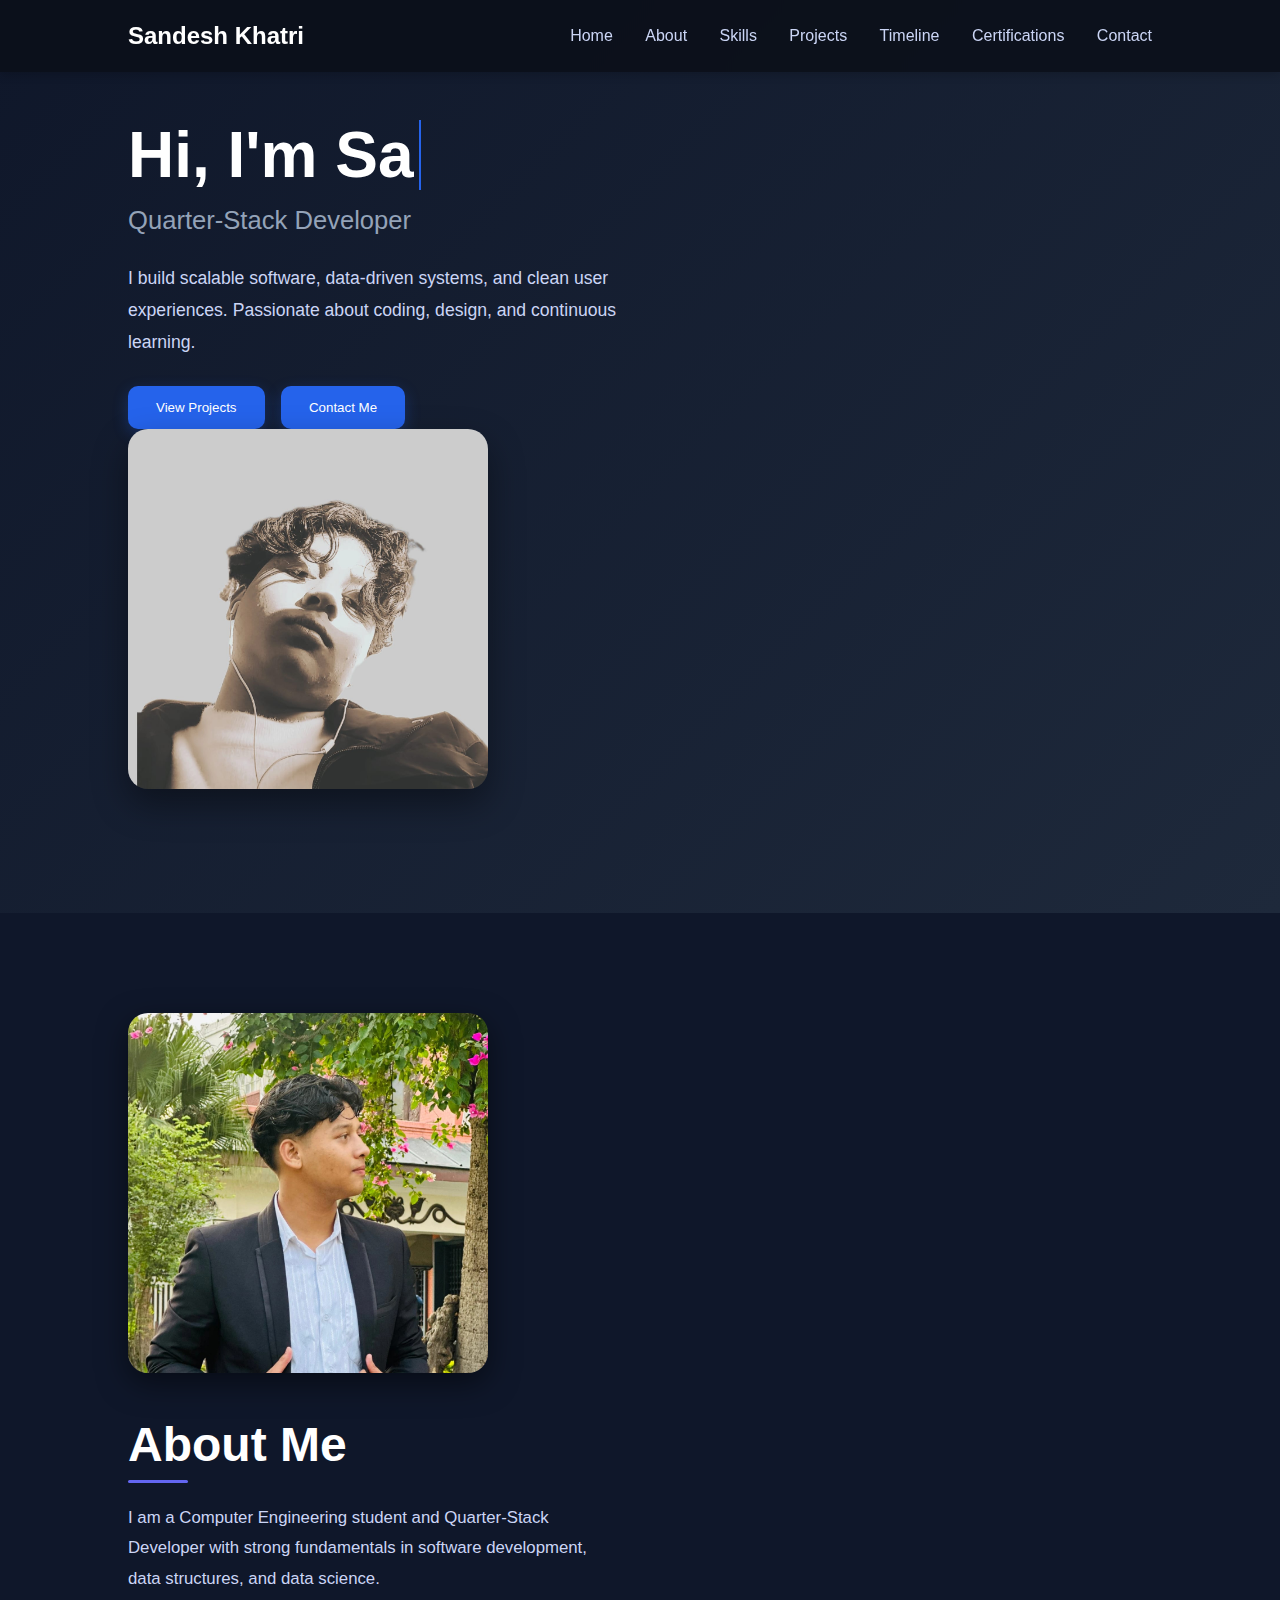
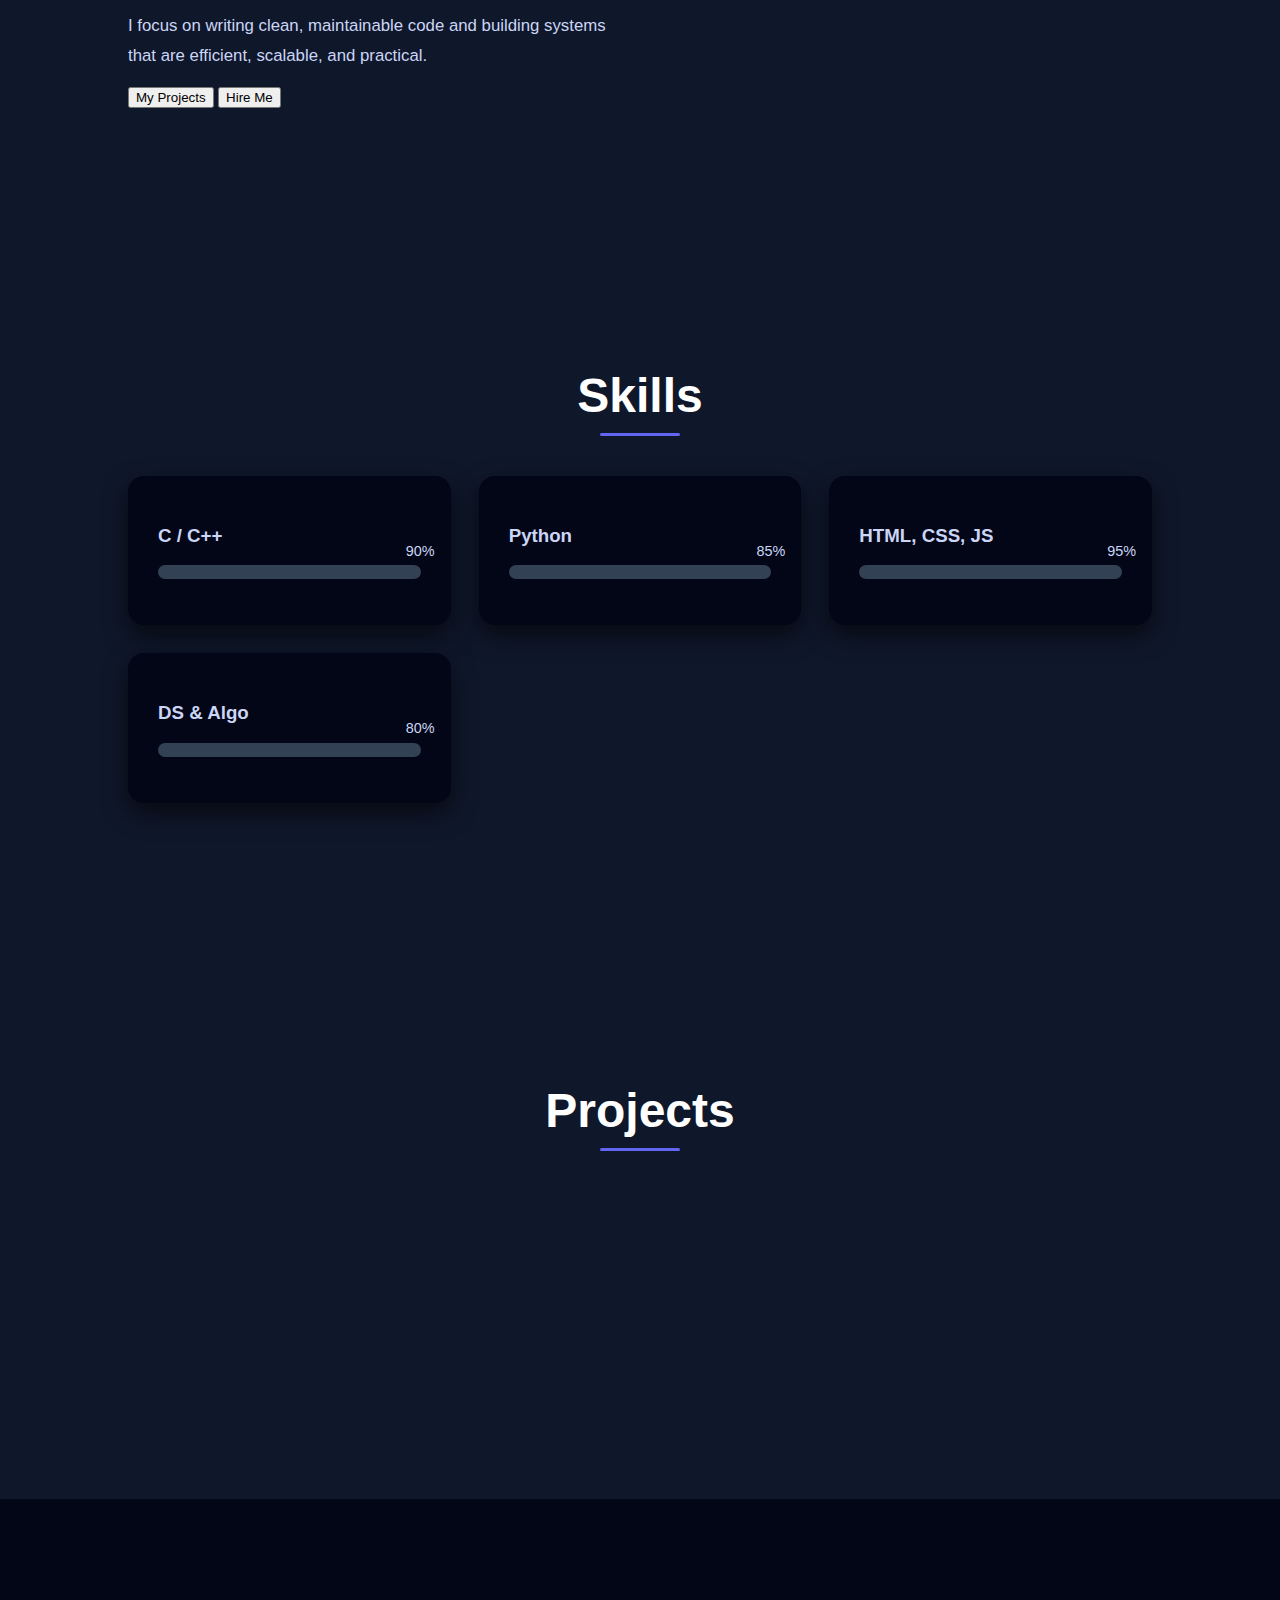
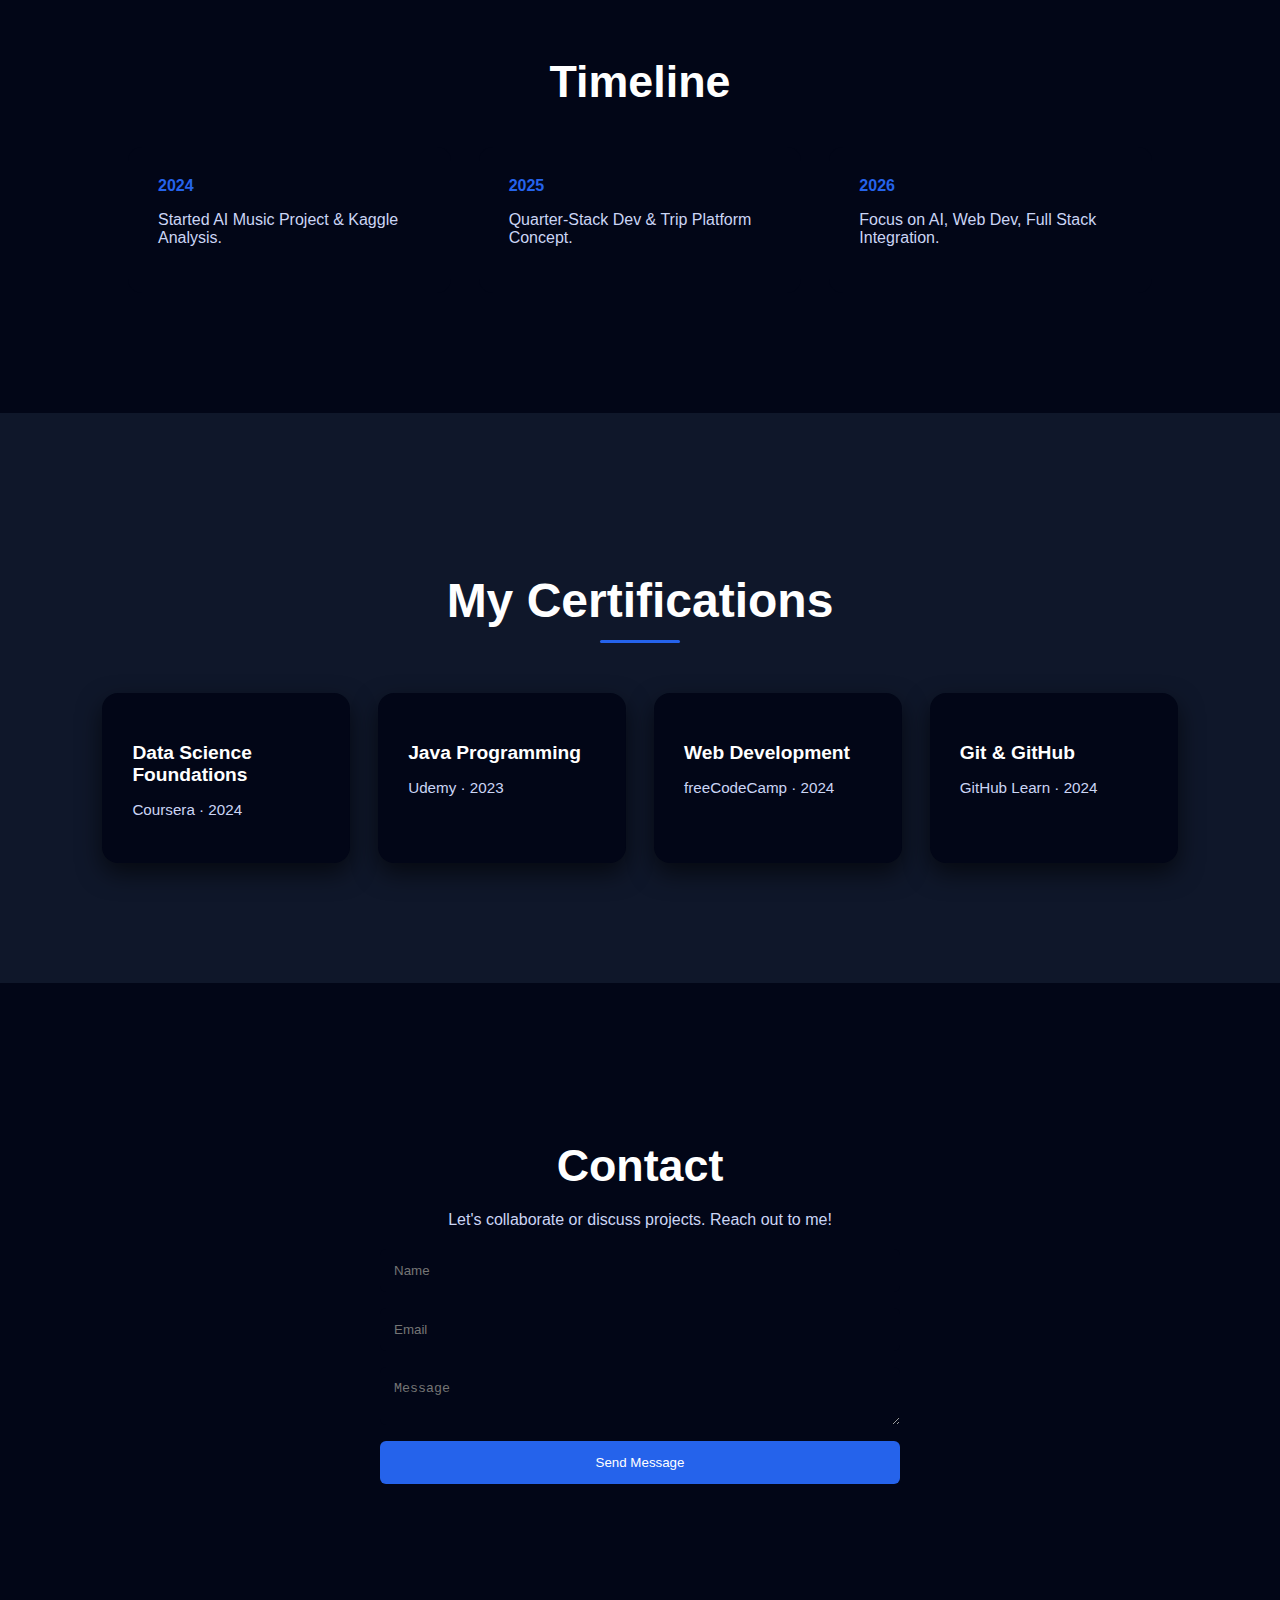
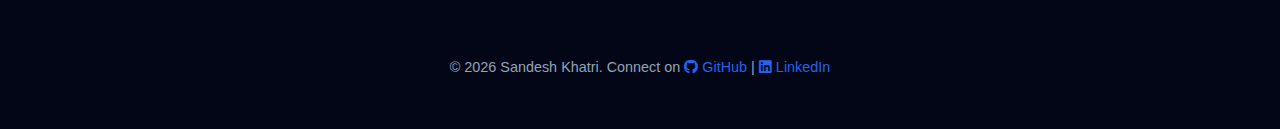
<file: index.html>
<!DOCTYPE html>
<html lang="en">
<head>
  <meta charset="UTF-8">
  <meta name="viewport" content="width=device-width, initial-scale=1.0">
  <title>Sandesh Khatri | Portfolio</title>

  <!-- FONTS & ICONS -->
  <link rel="preconnect" href="https://fonts.googleapis.com">
  <link rel="preconnect" href="https://fonts.gstatic.com" crossorigin>
  <link href="https://fonts.googleapis.com/css2?family=Roboto:wght@400;500;700&display=swap" rel="stylesheet">
  <link rel="stylesheet" href="https://cdnjs.cloudflare.com/ajax/libs/font-awesome/6.4.0/css/all.min.css">

  <!-- CSS -->
  <link rel="stylesheet" href="navbar.css">
  <link rel="stylesheet" href="hero.css">
  <link rel="stylesheet" href="about.css">
  <link rel="stylesheet" href="skills.css">
  <link rel="stylesheet" href="projects.css">
  <link rel="stylesheet" href="timeline.css">
  <link rel="stylesheet" href="certifications.css">
  <link rel="stylesheet" href="contact.css">

  <!-- JS -->
  <script src="script.js" defer></script>
</head>
<body>

  <!-- NAVBAR -->
  <header class="nav">
    <div class="nav-brand">Sandesh Khatri</div>
    <nav class="nav-links">
      <a href="#home">Home</a>
      <a href="#about">About</a>
      <a href="#skills">Skills</a>
      <a href="#projects">Projects</a>
      <a href="#timeline">Timeline</a>
      <a href="#certifications">Certifications</a>
      <a href="#contact">Contact</a>
    </nav>
    <div class="nav-toggle"><i class="fas fa-bars"></i></div>
  </header>

  <!-- HERO SECTION -->
  <section id="home" class="hero reveal">
    <div class="container hero-container">
      <div class="hero-left">
        <h1 class="typed-text"></h1>
        <h2 class="subtitle">Quarter-Stack Developer</h2>
        <p class="hero-description">
          I build scalable software, data-driven systems, and clean user experiences. Passionate about coding, design, and continuous learning.
        </p>
        <div class="hero-actions">
          <button class="btn-primary" onclick="scrollToSection('projects')">View Projects</button>
          <button class="btn-outline" onclick="scrollToSection('contact')">Contact Me</button>
        </div>
      </div>
      <div class="hero-right">
        <img src="imag1.jpeg" alt="Sandesh Khatri" class="hero-image">
      </div>
    </div>
  </section>

  <!-- ABOUT SECTION -->
  <section id="about" class="about reveal">
    <div class="container about-container">
      <div class="about-image">
        <img src="imag2.jpeg" alt="About Sandesh">
      </div>
      <div class="about-content">
        <h2>About Me</h2>
        <p>I am a Computer Engineering student and Quarter-Stack Developer with strong fundamentals in software development, data structures, and data science.</p>
        <p>I focus on writing clean, maintainable code and building systems that are efficient, scalable, and practical.</p>
        <div class="about-buttons">
          <button class="btn-primary" onclick="scrollToSection('projects')">My Projects</button>
          <button class="btn-outline" onclick="scrollToSection('contact')">Hire Me</button>
        </div>
      </div>
    </div>
  </section>

  <!-- SKILLS SECTION -->
  <section id="skills" class="skills reveal">
    <h2>Skills</h2>
    <div class="skills-grid">
      <div class="skill-card">
        <h3>C / C++</h3>
        <div class="progress-bar"><div class="progress" data-width="90%"></div></div>
        <span>90%</span>
      </div>
      <div class="skill-card">
        <h3>Python</h3>
        <div class="progress-bar"><div class="progress" data-width="85%"></div></div>
        <span>85%</span>
      </div>
      <div class="skill-card">
        <h3>HTML, CSS, JS</h3>
        <div class="progress-bar"><div class="progress" data-width="95%"></div></div>
        <span>95%</span>
      </div>
      <div class="skill-card">
        <h3>DS & Algo</h3>
        <div class="progress-bar"><div class="progress" data-width="80%"></div></div>
        <span>80%</span>
      </div>
    </div>
  </section>

 <!-- PROJECTS SECTION -->
<section id="projects" class="projects">
  <h2 class="reveal">Projects</h2>

  <div class="projects-grid">
    <div class="project-card reveal">
      <h3>AI Music Production</h3>
      <p>AI-assisted music generation using data-driven techniques.</p>
    </div>

    <div class="project-card reveal">
      <h3>Diabetes Data Analysis</h3>
      <p>Data preprocessing, outlier detection, bias-variance analysis.</p>
    </div>

    <div class="project-card reveal">
      <h3>Trip Planning Platform</h3>
      <p>Privacy-focused, cost-aware travel planning platform.</p>
    </div>
  </div>
</section>

  <!-- TIMELINE SECTION -->
  <section id="timeline" class="timeline reveal">
    <h2>Timeline</h2>
    <div class="timeline-container">
      <div class="timeline-item">
        <span class="timeline-year">2024</span>
        <p>Started AI Music Project & Kaggle Analysis.</p>
      </div>
      <div class="timeline-item">
        <span class="timeline-year">2025</span>
        <p>Quarter-Stack Dev & Trip Platform Concept.</p>
      </div>
      <div class="timeline-item">
        <span class="timeline-year">2026</span>
        <p>Focus on AI, Web Dev, Full Stack Integration.</p>
      </div>
    </div>
  </section>

  <section class="certifications" id="certifications">
  <h2>My Certifications</h2>

  <div class="certs-grid">
    <div class="cert-card">
      <h3>Data Science Foundations</h3>
      <p>Coursera · 2024</p>
    </div>

    <div class="cert-card">
      <h3>Java Programming</h3>
      <p>Udemy · 2023</p>
    </div>

    <div class="cert-card">
      <h3>Web Development</h3>
      <p>freeCodeCamp · 2024</p>
    </div>

    <div class="cert-card">
      <h3>Git & GitHub</h3>
      <p>GitHub Learn · 2024</p>
    </div>
  </div>
</section>


  <!-- CONTACT SECTION -->
  <section id="contact" class="contact reveal">
    <h2>Contact</h2>
    <p>Let's collaborate or discuss projects. Reach out to me!</p>
    <form>
      <input type="text" placeholder="Name" required>
      <input type="email" placeholder="Email" required>
      <textarea placeholder="Message" required></textarea>
      <button type="submit" class="btn-primary">Send Message</button>
    </form>
  </section>

  <!-- FOOTER -->
  <footer class="footer">
    <p>&copy; 2026 Sandesh Khatri. Connect on 
      <a href="#" target="_blank"><i class="fab fa-github"></i> GitHub</a> | 
      <a href="#" target="_blank"><i class="fab fa-linkedin"></i> LinkedIn</a>
    </p>
  </footer>

</body>
</html>
</file>
<file: navbar.css>
/* NAVBAR */
.nav {
  position: fixed;
  top: 0;
  width: 100%;
  padding: 22px 10%;
  display: flex;
  justify-content: space-between;
  align-items: center;
  background: rgba(11, 15, 25, 0.9);
  backdrop-filter: blur(12px);
  z-index: 100;
  transition: all 0.3s ease;
  box-shadow: 0 2px 10px rgba(0,0,0,0.2);
}

.nav.scrolled {
  padding: 14px 10%;
  background: rgba(11, 15, 25, 0.95);
  box-shadow: 0 4px 20px rgba(37, 99, 235, 0.2);
}

.nav-links a {
  margin-left: 28px;
  text-decoration: none;
  color: #cbd5f5;
  transition: color 0.3s ease, transform 0.2s ease;
  font-weight: 500;
  position: relative;
}

.nav-links a:hover {
  color: white;
  transform: translateY(-2px);
}

.nav-links a::after {
  content: '';
  display: block;
  height: 2px;
  width: 0;
  background: #2563eb;
  transition: width 0.3s ease;
  position: absolute;
  bottom: -4px;
  left: 0;
}

.nav-links a:hover::after {
  width: 100%;
}

.nav-brand {
  font-weight: bold;
  font-size: 1.5rem;
  color: white;
}

.nav-toggle {
  display: none;
  flex-direction: column;
  cursor: pointer;
  gap: 6px;
}

.nav-toggle span {
  height: 3px;
  width: 25px;
  background: #ffffff;
  border-radius: 3px;
  transition: all 0.3s ease;
}

/* MOBILE RESPONSIVE */
@media (max-width: 900px) {
  .nav-links {
    position: fixed;
    top: 0;
    right: -100%;
    height: 100vh;
    width: 70%;
    background: #0f172a;
    flex-direction: column;
    justify-content: center;
    align-items: center;
    gap: 30px;
    transition: right 0.4s ease;
    z-index: 90;
  }

  .nav-links.active {
    right: 0;
  }

  .nav-links a {
    font-size: 1.2rem;
    margin: 0;
  }

  .nav-toggle {
    display: flex;
  }
}

/* TOGGLE ANIMATION WHEN ACTIVE */
.nav-toggle.active span:nth-child(1) {
  transform: rotate(45deg) translate(5px, 5px);
}

.nav-toggle.active span:nth-child(2) {
  opacity: 0;
}

.nav-toggle.active span:nth-child(3) {
  transform: rotate(-45deg) translate(5px, -5px);
}
</file>
<file: hero.css>
/* HERO SECTION */
.hero {
  display: grid;
  grid-template-columns: 1.1fr 0.9fr;
  align-items: center;
  gap: 60px;
  min-height: 100vh;
  padding: 120px 10%;
  background: linear-gradient(135deg, #0f172a, #1e293b);
  position: relative;
  overflow: hidden;
}

/* Left Side Text */
.hero-left h1 {
  font-size: 4rem;
  color: #ffffff;
  font-weight: 700;
  line-height: 1.1;
  margin: 0;
  opacity: 0;
  transform: translateY(20px);
  transition: all 0.6s ease-out;
}

.hero-left h2 {
  margin-top: 12px;
  font-weight: 500;
  color: #94a3b8;
  font-size: 1.6rem;
  opacity: 0;
  transform: translateY(20px);
  transition: all 0.6s ease-out 0.2s;
}

.hero-left p {
  margin: 28px 0;
  max-width: 540px;
  line-height: 1.8;
  color: #cbd5f5;
  font-size: 1.1rem;
  opacity: 0;
  transform: translateY(20px);
  transition: all 0.6s ease-out 0.4s;
}

/* Buttons */
.hero-actions button {
  padding: 14px 28px;
  border-radius: 10px;
  border: none;
  background: #2563eb;
  color: white;
  margin-right: 12px;
  font-weight: 500;
  cursor: pointer;
  transition: all 0.35s ease;
  box-shadow: 0 5px 15px rgba(37, 99, 235, 0.3);
}

.hero-actions .outline {
  background: transparent;
  border: 1px solid #334155;
  color: #cbd5f5;
}

.hero-actions button:hover {
  transform: translateY(-6px) scale(1.03);
  box-shadow: 0 12px 28px rgba(37, 99, 235, 0.5);
}

.hero-actions .outline:hover {
  background: #2563eb;
  color: white;
  border: none;
}

/* Hero Image */
.hero-right img {
  width: 100%;
  max-width: 360px;
  border-radius: 20px;
  box-shadow: 0 15px 35px rgba(0, 0, 0, 0.4);
  animation: float 6s ease-in-out infinite;
  transition: transform 0.4s ease, box-shadow 0.4s ease;
}

.hero-right img:hover {
  transform: translateY(-5px) scale(1.02) rotateZ(0.5deg);
  box-shadow: 0 20px 45px rgba(37, 99, 235, 0.5);
}

@keyframes float {
  0% { transform: translateY(0) rotateZ(0deg); }
  50% { transform: translateY(-14px) rotateZ(1deg); }
  100% { transform: translateY(0) rotateZ(0deg); }
}

/* Typed Text with blinking cursor */
.typed-text {
  border-right: 2px solid #2563eb;
  padding-right: 5px;
  white-space: nowrap;
  overflow: hidden;
  font-weight: 600;
  display: inline-block;
  animation: blinkCursor 0.7s steps(44) infinite normal;
}

@keyframes blinkCursor {
  0%, 50% { border-color: #2563eb; }
  50.01%, 100% { border-color: transparent; }
}

/* Reveal Animation for Hero Content */
.hero.reveal h1,
.hero.reveal h2,
.hero.reveal p {
  opacity: 1;
  transform: translateY(0);
}

/* Responsive */
@media(max-width: 900px) {
  .hero {
    grid-template-columns: 1fr;
    text-align: center;
    padding: 100px 5%;
    gap: 40px;
  }
  .hero-right {
    order: -1;
  }
  .hero-right img {
    max-width: 280px;
  }
}
</file>
<file: about.css>
/* ABOUT SECTION */
.about {
  display: grid;
  grid-template-columns: 1fr 1fr;
  gap: 60px;
  align-items: center;
  padding: 100px 10%;
  background: #0f172a; /* Dark background for contrast */
}

.about img {
  width: 100%;
  max-width: 360px;
  border-radius: 20px;
  box-shadow: 0 10px 30px rgba(0, 0, 0, 0.5);
  transition: transform 0.3s ease, box-shadow 0.3s ease;
}

.about img:hover {
  transform: scale(1.05);
  box-shadow: 0 15px 40px rgba(0, 0, 0, 0.6);
}

.about-content h2 {
  font-size: 3rem;
  margin-bottom: 20px;
  color: #ffffff;
  position: relative;
}

.about-content h2::after {
  content: '';
  display: block;
  width: 60px;
  height: 3px;
  background: #6366f1; /* subtle accent line */
  margin-top: 8px;
  border-radius: 2px;
}

.about-content p {
  color: #cbd5f5;
  line-height: 1.8;
  margin-bottom: 16px;
  font-size: 1.05rem;
}

@media screen and (max-width: 900px) {
  .about {
    grid-template-columns: 1fr;
    padding: 80px 5%;
    gap: 40px;
  }

  .about img {
    max-width: 100%;
  }

  .about-content h2 {
    font-size: 2.5rem;
  }
}
</file>
<file: skills.css>
/* =========================
   SKILLS SECTION
   ========================= */
.skills {
  padding: 120px 10%;
  background: #0f172a; /* dark background for contrast */
}

.skills h2 {
  font-size: 3rem;
  text-align: center;
  color: #ffffff;
  margin-bottom: 40px;
  position: relative;
}

.skills h2::after {
  content: '';
  display: block;
  width: 80px;
  height: 3px;
  background: #6366f1; /* accent line */
  margin: 10px auto 0 auto;
  border-radius: 2px;
}

/* GRID OF SKILLS */
.skills-grid {
  display: grid;
  grid-template-columns: repeat(auto-fit, minmax(240px, 1fr));
  gap: 28px;
  margin-top: 40px;
}

/* SKILL CARD */
.skill-card {
  padding: 30px;
  border-radius: 16px;
  background: #020617;
  box-shadow: 0 10px 25px rgba(0, 0, 0, 0.6);
  color: #cbd5f5;
  font-weight: 500;
  text-align: left;
  transition: all 0.35s ease;
  position: relative;
  overflow: hidden;
}

/* HOVER OVERLAY EFFECT */
.skill-card::before {
  content: '';
  position: absolute;
  top: 0;
  left: -100%;
  width: 100%;
  height: 100%;
  background: rgba(37, 99, 235, 0.08);
  transition: all 0.4s ease;
  z-index: 0;
}

.skill-card:hover::before {
  left: 0;
}

/* CARD HOVER ANIMATION */
.skill-card:hover {
  transform: translateY(-8px) scale(1.03);
  box-shadow: 0 15px 35px rgba(37, 99, 235, 0.5);
  cursor: pointer;
}

/* SKILL TITLE */
.skill-card h3 {
  position: relative;
  z-index: 1;
}

/* PROGRESS BAR BACKGROUND */
.progress-bar {
  background: #334155;
  border-radius: 12px;
  height: 14px;
  margin: 16px 0;
  overflow: hidden;
}

/* PROGRESS FILL - BRIGHT BLUE */
.progress {
  background: linear-gradient(90deg, #3b82f6, #2563eb); /* vibrant blue gradient */
  height: 100%;
  width: 0; /* animated by JS */
  border-radius: 12px;
  transition: width 1.5s ease-in-out;
}

/* PROGRESS BAR HOVER GLOW */
.skill-card:hover .progress {
  box-shadow: 0 0 10px #2563eb, 0 0 20px #3b82f6;
}

/* PERCENTAGE TEXT */
.skill-card span {
  font-size: 0.9rem;
  color: #cbd5f5;
  position: absolute;
  top: 50%;
  right: 16px;
  transform: translateY(-50%);
  z-index: 1;
}

/* RESPONSIVE */
@media(max-width: 900px) {
  .skills {
    padding: 80px 5%;
  }
  .skill-card span {
    right: 12px;
  }
}
</file>
<file: projects.css>
/* PROJECTS SECTION */
.projects {
  padding: 120px 10%;
  background: #0f172a; /* dark gradient background */
}

.projects h2 {
  font-size: 3rem;
  text-align: center;
  color: #ffffff;
  margin-bottom: 40px;
  position: relative;
}

.projects h2::after {
  content: '';
  display: block;
  width: 80px;
  height: 3px;
  background: #6366f1; /* accent line under heading */
  margin: 10px auto 0 auto;
  border-radius: 2px;
}

.projects-grid {
  display: grid;
  grid-template-columns: repeat(auto-fit, minmax(260px, 1fr));
  gap: 28px;
  margin-top: 40px;
}

/* PROJECT CARD */
.project-card {
  padding: 30px;
  border-radius: 16px;
  background: #020617;
  box-shadow: 0 10px 25px rgba(0, 0, 0, 0.6);
  transition: all 0.4s ease, transform 0.4s ease;
  position: relative;
  overflow: hidden;
  cursor: pointer;
  opacity: 0;
  transform: translateY(40px);
}

/* Scroll Reveal */
.project-card.active {
  opacity: 1;
  transform: translateY(0);
  transition: all 0.6s ease-out;
}

.project-card::after {
  content: "";
  position: absolute;
  top: 0; left: 0;
  width: 100%;
  height: 100%;
  background: rgba(37, 99, 235, 0.15); /* hover overlay */
  transform: scale(0);
  transition: transform 0.5s ease;
  z-index: 0;
  border-radius: 16px;
}

.project-card:hover::after {
  transform: scale(1);
}

.project-card h3,
.project-card p {
  position: relative;
  z-index: 1;
}

.project-card h3 {
  margin-bottom: 12px;
  color: #ffffff;
  font-size: 1.3rem;
  font-weight: 600;
}

.project-card p {
  color: #cbd5f5;
  line-height: 1.6;
  font-size: 1rem;
}

/* Hover Elevation Effect */
.project-card:hover {
  transform: translateY(-8px) scale(1.03);
  box-shadow: 0 15px 35px rgba(37, 99, 235, 0.5);
}

/* RESPONSIVE */
@media(max-width: 900px) {
  .projects {
    padding: 80px 5%;
  }
}
</file>
<file: timeline.css>
.timeline{
  padding:120px 10%;
}
.timeline h2{
  font-size:2.8rem;
  text-align:center;
}
.timeline-container{
  margin-top:40px;
  display:grid;
  grid-template-columns:repeat(auto-fit,minmax(240px,1fr));
  gap:28px;
}
.timeline-item{
  padding:30px;
  border-radius:14px;
  background:#020617;
  transition:transform .3s;
}
.timeline-item:hover{
  transform:translateY(-6px);
}
.timeline-year{
  font-weight:bold;
  color:#2563eb;
  margin-bottom:6px;
  display:block;
}
.timeline-item p{
  color:#cbd5f5;
}
</file>
<file: certifications.css>
/* GLOBAL FIX (VERY IMPORTANT) */
*,
*::before,
*::after {
  box-sizing: border-box;
}

body {
  margin: 0;
  overflow-x: hidden;
  background: #020617;
  color: #ffffff;
  font-family: Arial, Helvetica, sans-serif;
}

/* CERTIFICATIONS SECTION */
.certifications {
  padding: 120px 8%;
  background: #0f172a;
  width: 100%;
  overflow-x: hidden;
}

.certifications h2 {
  font-size: 3rem;
  text-align: center;
  margin-bottom: 50px;
  position: relative;
}

.certifications h2::after {
  content: "";
  width: 80px;
  height: 3px;
  background: #2563eb;
  display: block;
  margin: 12px auto 0;
  border-radius: 2px;
}

/* GRID */
.certs-grid {
  display: grid;
  grid-template-columns: repeat(auto-fit, minmax(220px, 1fr));
  gap: 28px;
  width: 100%;
}

/* CARD */
.cert-card {
  background: #020617;
  padding: 30px;
  border-radius: 16px;
  box-shadow: 0 10px 25px rgba(0, 0, 0, 0.6);
  transition: all 0.35s ease;
  cursor: pointer;
}

.cert-card h3 {
  margin-bottom: 8px;
  font-size: 1.2rem;
}

.cert-card p {
  color: #cbd5f5;
  font-size: 0.95rem;
}

/* HOVER */
.cert-card:hover {
  transform: translateY(-8px) scale(1.03);
  box-shadow: 0 15px 35px rgba(37, 99, 235, 0.5);
}

/* MOBILE FIX */
@media (max-width: 768px) {
  .certifications {
    padding: 80px 5%;
  }

  .certifications h2 {
    font-size: 2.2rem;
  }
}
</file>
<file: contact.css>
.contact{
  padding:120px 10%;
  text-align:center;
}
.contact h2{
  font-size:2.8rem;
  margin-bottom:20px;
}
.contact p{
  color:#cbd5f5;
  margin-bottom:20px;
}
form{
  max-width:520px;
  margin:auto;
  display:flex;
  flex-direction:column;
  gap:16px;
}
input,textarea{
  padding:14px;
  border-radius:6px;
  border:none;
  background:#020617;
  color:white;
}
form button{
  padding:14px;
  background:#2563eb;
  border:none;
  border-radius:6px;
  color:white;
  cursor:pointer;
}
.footer{
  text-align:center;
  padding:40px 10%;
  color:#94a3b8;
  font-size:0.9rem;
}
.footer a{
  color:#2563eb;
  text-decoration:none;
}
</file>
